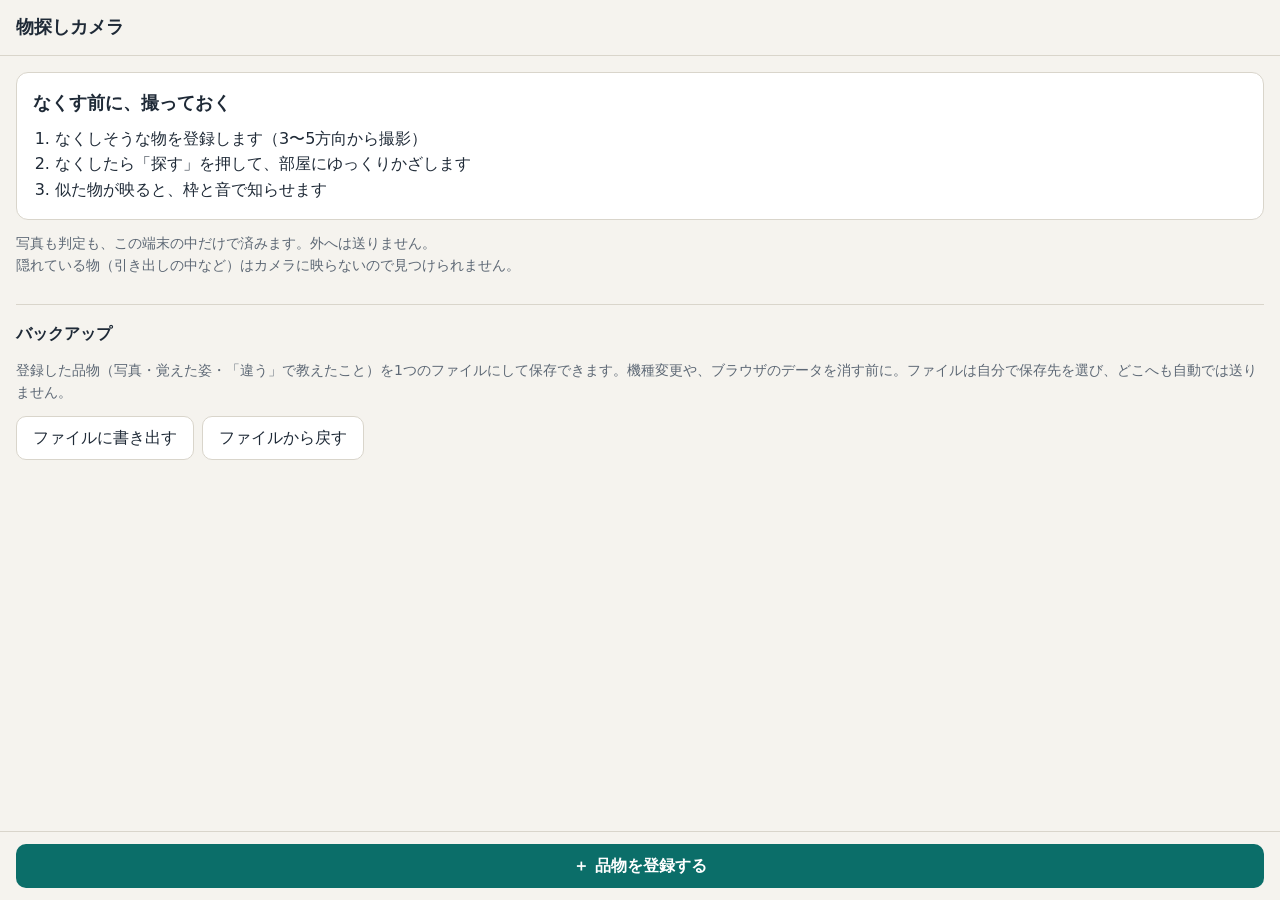
<file: index.html>
<!doctype html>
<html lang="ja">
<head>
<meta charset="utf-8">
<meta name="viewport" content="width=device-width,initial-scale=1,viewport-fit=cover">
<meta http-equiv="Content-Security-Policy" content="default-src 'self'; img-src 'self' blob: data:; media-src 'self' blob: mediastream:; connect-src 'self'; script-src 'self' 'wasm-unsafe-eval'; style-src 'self'; worker-src 'self' blob:; base-uri 'none'; form-action 'none'">
<meta name="theme-color" content="#1f2a37">
<title>物探しカメラ</title>
<!-- アイコンの ?v= は、絵を変えたら上げる（tools/make-icons.mjs が書き出しのときに自動で上げる）。
     アドレスが同じだと、iPhone の Safari やホーム画面のアプリが古いアイコンを使い続けるため -->
<link rel="manifest" href="manifest.webmanifest?v=2026112801">
<link rel="icon" href="favicon.svg?v=2026112801" type="image/svg+xml">
<link rel="icon" href="icons/favicon-32.png?v=2026112801" sizes="32x32" type="image/png">
<link rel="icon" href="icons/favicon-16.png?v=2026112801" sizes="16x16" type="image/png">
<link rel="apple-touch-icon" href="icons/apple-touch-icon.png?v=2026112801">
<link rel="stylesheet" href="style.css">
<script src="js/coi.js"></script>
</head>
<body>

<!-- 持ち物の一覧 -->
<section id="home" class="screen">
  <header class="bar"><h1>物探しカメラ</h1></header>
  <main class="page">
    <ul id="items" class="items"></ul>
    <div id="empty" class="empty" hidden>
      <h2>なくす前に、撮っておく</h2>
      <ol>
        <li>なくしそうな物を登録します（3〜5方向から撮影）</li>
        <li>なくしたら「探す」を押して、部屋にゆっくりかざします</li>
        <li>似た物が映ると、枠と音で知らせます</li>
      </ol>
    </div>
    <p class="note">写真も判定も、この端末の中だけで済みます。外へは送りません。<br>隠れている物（引き出しの中など）はカメラに映らないので見つけられません。</p>
    <section class="backup">
      <h2>バックアップ</h2>
      <p class="note">登録した品物（写真・覚えた姿・「違う」で教えたこと）を1つのファイルにして保存できます。機種変更や、ブラウザのデータを消す前に。ファイルは自分で保存先を選び、どこへも自動では送りません。</p>
      <div class="row">
        <button id="exportBtn" class="secondary" type="button">ファイルに書き出す</button>
        <button id="importBtn" class="secondary" type="button">ファイルから戻す</button>
        <input id="importFile" type="file" accept=".json,application/json" hidden>
      </div>
    </section>
  </main>
  <div class="foot"><button id="addBtn" class="primary wide" type="button">＋ 品物を登録する</button></div>
</section>

<!-- 登録 -->
<section id="register" class="screen" hidden>
  <header class="bar"><button id="regBack" class="plain" type="button" aria-label="戻る">←</button><h1 id="regTitle">品物の登録</h1></header>
  <main class="page">
    <label class="field">名前
      <input id="regName" type="text" maxlength="30" placeholder="例：家の鍵" autocomplete="off">
    </label>
    <div id="regPhotos" class="thumbs"></div>
    <p id="regLearned" class="note" hidden>「覚えた」は、探して「これだ！」を押したときに覚えた姿です（新しい4枚まで）。違う物が写っていたら × で外してください。</p>
    <p id="regHint" class="note">違う向きから3〜5枚撮っておくと、どの向きで転がっていても見つけやすくなります。</p>
    <div class="row">
      <button id="regCamera" class="secondary" type="button">カメラで撮る</button>
      <button id="regPick" class="secondary" type="button">写真を選ぶ</button>
      <input id="regFile" type="file" accept="image/*" hidden>
    </div>
  </main>
  <div class="foot"><button id="regSave" class="primary wide" type="button" disabled>保存する</button></div>
</section>

<!-- 撮影 -->
<section id="shoot" class="screen dark" hidden>
  <video id="shootVideo" class="cam" playsinline muted autoplay></video>
  <div class="camTop"><button id="shootBack" class="ghost" type="button">やめる</button></div>
  <div class="camBottom"><button id="shutter" class="shutter" type="button" aria-label="撮る"></button></div>
</section>

<!-- 枠の調整 -->
<section id="crop" class="screen" hidden>
  <header class="bar"><button id="cropBack" class="plain" type="button" aria-label="戻る">←</button><h1>品物を枠で囲む</h1></header>
  <main class="page cropPage">
    <canvas id="cropCanvas" class="cropCanvas"></canvas>
    <p class="note">枠の角や中をドラッグして、品物がぴったり入るようにします。</p>
  </main>
  <div class="foot"><button id="cropOk" class="primary wide" type="button">この枠で追加</button></div>
</section>

<!-- 探す -->
<section id="search" class="screen dark" hidden>
  <video id="searchVideo" class="cam" playsinline muted autoplay></video>
  <canvas id="stillCanvas" class="cam still" hidden></canvas>
  <canvas id="overlay" class="overlay"></canvas>
  <div class="camTop">
    <button id="searchBack" class="ghost" type="button">やめる</button>
    <div id="searchName" class="searchName"></div>
    <button id="torch" class="ghost" type="button" hidden>ライト</button>
  </div>
  <div class="camBottom panel">
    <div id="status" class="status" role="status" aria-live="polite">準備中…</div>
    <div id="meter" class="meter"><span id="meterBar"></span></div>
    <div class="row between">
      <div class="seg" role="group" aria-label="感度">
        <button type="button" data-sens="low">控えめ</button>
        <button type="button" data-sens="mid" class="on">ふつう</button>
        <button type="button" data-sens="high">敏感</button>
      </div>
      <button id="stillPick" class="ghost" type="button">写真で試す</button>
      <input id="stillFile" type="file" accept="image/*" hidden>
    </div>
  </div>
  <!-- 見つかったとき -->
  <div id="found" class="sheet" hidden>
    <h2>これですか？</h2>
    <canvas id="foundCanvas" class="foundCanvas"></canvas>
    <p id="foundNote" class="note"></p>
    <div class="row">
      <button id="foundNo" class="secondary grow" type="button">違う</button>
      <button id="foundYes" class="primary grow" type="button">これだ！</button>
    </div>
  </div>
</section>

<!-- AI の準備 -->
<div id="loading" class="loading" hidden>
  <div class="loadingBox">
    <div id="loadingText">AI を準備しています…</div>
    <div class="meter"><span id="loadingBar"></span></div>
    <div class="note">初回だけ約36MBを読み込みます。Wi-Fi をおすすめします。</div>
  </div>
</div>
<div id="toast" class="toast" role="alert" hidden></div>

<script type="module" src="js/app.js"></script>
</body>
</html>
</file>
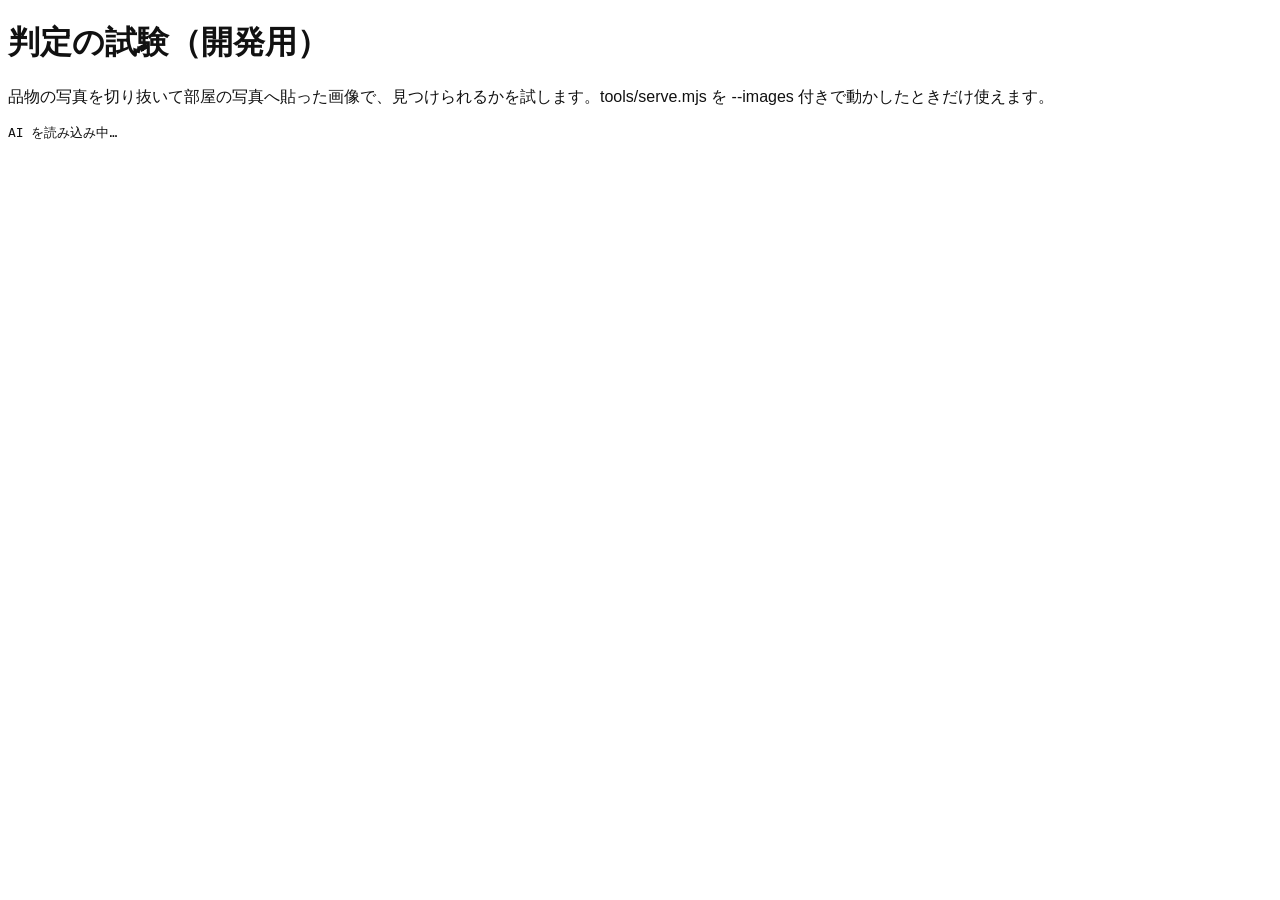
<file: test/bench.html>
<!doctype html>
<html lang="ja">
<head><meta charset="utf-8"><title>物探し 判定の試験</title></head>
<body style="font-family:sans-serif;background:#fff;color:#111">
<h1>判定の試験（開発用）</h1>
<p>品物の写真を切り抜いて部屋の写真へ貼った画像で、見つけられるかを試します。tools/serve.mjs を --images 付きで動かしたときだけ使えます。</p>
<pre id="log">準備中…</pre>
<script type="module" src="./bench.js"></script>
</body>
</html>
</file>
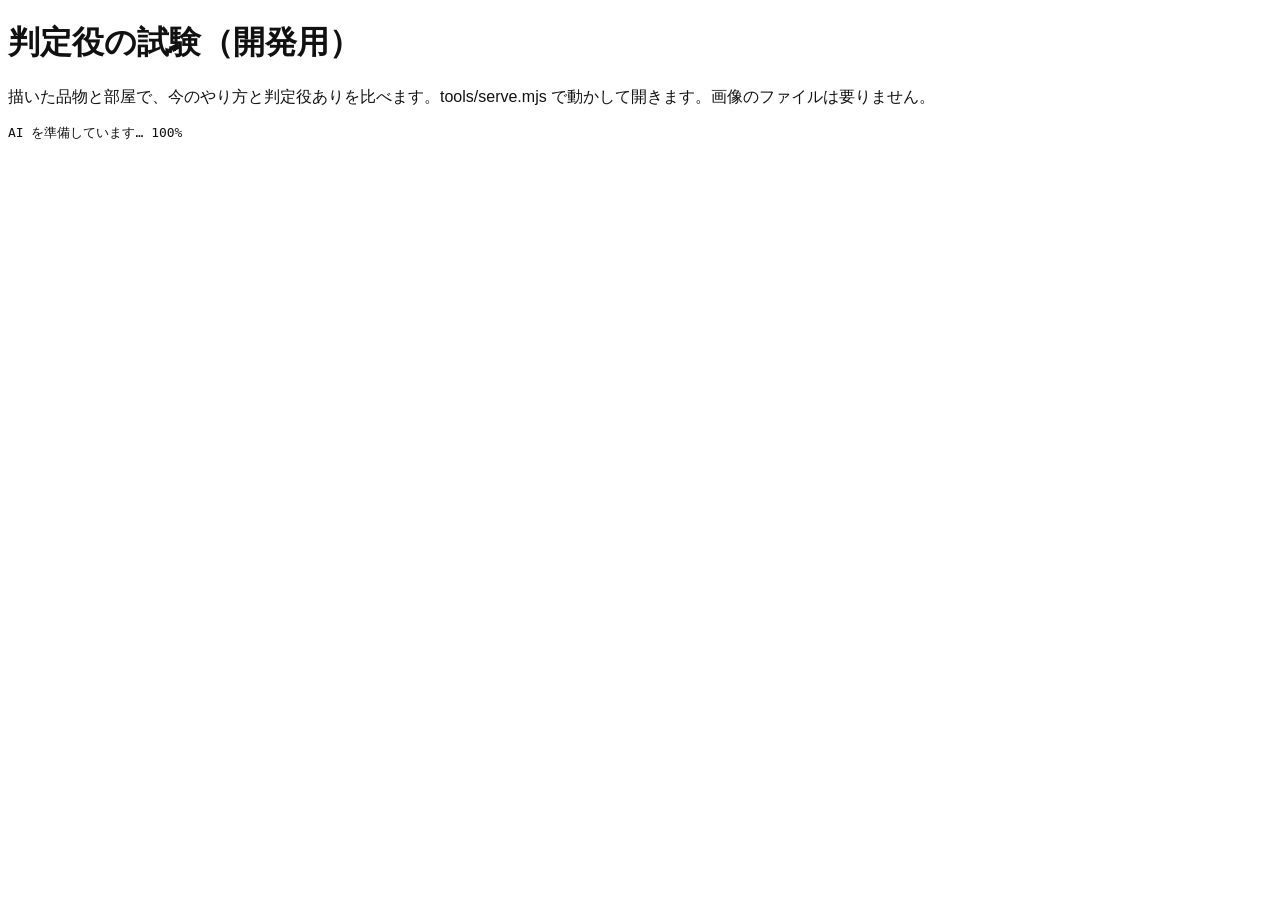
<file: test/head-bench.html>
<!doctype html>
<html lang="ja">
<head><meta charset="utf-8"><title>物探し 判定役の試験</title></head>
<body style="font-family:sans-serif;background:#fff;color:#111">
<h1>判定役の試験（開発用）</h1>
<p>描いた品物と部屋で、今のやり方と判定役ありを比べます。tools/serve.mjs で動かして開きます。画像のファイルは要りません。</p>
<pre id="log">準備中…</pre>
<script type="module" src="./head-bench.js"></script>
</body>
</html>
</file>
<file: style.css>
:root {
  --bg: #f5f3ee;
  --card: #ffffff;
  --ink: #1f2a37;
  --sub: #5d6875;
  --line: #d9d5cb;
  --accent: #0b6e69;
  --accent-ink: #ffffff;
  --warn: #f2b134;
  --ok: #38c172;
  --danger: #b3382c;
}
@media (prefers-color-scheme: dark) {
  :root {
    --bg: #14191f;
    --card: #1e252d;
    --ink: #e8e6e1;
    --sub: #a3acb6;
    --line: #36404b;
    --accent: #3fb8b0;
    --accent-ink: #06211f;
    --danger: #ec7c6f;
  }
}
* { box-sizing: border-box; -webkit-tap-highlight-color: transparent; }
html, body { height: 100%; margin: 0; }
body {
  background: var(--bg);
  color: var(--ink);
  font-family: system-ui, -apple-system, "Hiragino Sans", "Yu Gothic UI", "Noto Sans JP", sans-serif;
  font-size: 16px;
  line-height: 1.6;
}
[hidden] { display: none !important; }
h1 { font-size: 18px; margin: 0; font-weight: 700; }
h2 { font-size: 18px; margin: 0 0 8px; }

.screen { position: fixed; inset: 0; display: flex; flex-direction: column; background: var(--bg); }
.bar {
  display: flex; align-items: center; gap: 8px; min-height: 56px;
  padding: max(env(safe-area-inset-top), 8px) 16px 8px;
  border-bottom: 1px solid var(--line);
}
.page { flex: 1; overflow-y: auto; padding: 16px; }
.foot { padding: 12px 16px max(env(safe-area-inset-bottom), 12px); border-top: 1px solid var(--line); }
.note { color: var(--sub); font-size: 14px; margin: 12px 0; }
.empty { background: var(--card); border: 1px solid var(--line); border-radius: 12px; padding: 16px; }
.empty ol { margin: 0; padding-left: 22px; }

button {
  font: inherit; min-height: 44px; padding: 8px 16px; border-radius: 10px; cursor: pointer;
  border: 1px solid transparent; color: inherit; background: none;
}
button:disabled { opacity: 0.45; cursor: default; }
button:focus-visible, input:focus-visible { outline: 3px solid var(--warn); outline-offset: 2px; }
.primary { background: var(--accent); color: var(--accent-ink); font-weight: 700; }
.secondary { background: var(--card); border-color: var(--line); color: var(--ink); }
.danger { color: var(--danger); }
.plain { font-size: 22px; padding: 4px 10px; min-width: 44px; }
.wide { width: 100%; }
.grow { flex: 1; }
.row { display: flex; gap: 8px; align-items: center; flex-wrap: wrap; }
.row.between { justify-content: space-between; }

.field { display: block; font-weight: 700; margin-bottom: 16px; }
.field input {
  display: block; width: 100%; margin-top: 6px; padding: 10px 12px; font: inherit; font-weight: 400;
  color: var(--ink); background: var(--card); border: 1px solid var(--line); border-radius: 10px;
}

.items { list-style: none; margin: 0; padding: 0; display: grid; gap: 10px; }
.item {
  display: flex; align-items: center; gap: 12px; background: var(--card);
  border: 1px solid var(--line); border-radius: 12px; padding: 10px;
}
.item img { width: 64px; height: 64px; object-fit: cover; border-radius: 8px; flex: none; background: var(--line); }
.itemBody { flex: 1; min-width: 0; }
.itemName { font-weight: 700; overflow-wrap: anywhere; }
.itemSub { color: var(--sub); font-size: 13px; }
.item img { cursor: pointer; }
.link { background: none; border: 0; padding: 4px 0; min-height: 32px; color: var(--accent); font-size: 14px; text-decoration: underline; text-underline-offset: 3px; }
.itemActions { display: flex; gap: 4px; flex: none; align-items: center; }

.thumbs { display: flex; gap: 8px; flex-wrap: wrap; }
.thumb { position: relative; width: 84px; height: 84px; }
.thumb img { width: 100%; height: 100%; object-fit: cover; border-radius: 8px; display: block; }
.thumb.learned img { outline: 3px solid var(--accent); outline-offset: -3px; }
.thumb .tag {
  position: absolute; left: 4px; bottom: 4px; background: var(--accent); color: var(--accent-ink);
  font-size: 11px; font-weight: 700; padding: 1px 6px; border-radius: 6px;
}
.thumb button {
  position: absolute; top: -6px; right: -6px; min-height: 28px; width: 28px; padding: 0;
  background: var(--ink); color: var(--bg); border-radius: 50%; line-height: 1;
}

.backup { margin-top: 28px; padding-top: 16px; border-top: 1px solid var(--line); }
.backup h2 { font-size: 16px; margin: 0 0 4px; }

.cropPage { display: flex; flex-direction: column; align-items: center; }
.cropCanvas { max-width: 100%; touch-action: none; border-radius: 8px; }

.dark { background: #000; color: #fff; }
.cam { position: absolute; inset: 0; width: 100%; height: 100%; object-fit: cover; background: #000; }
.still { object-fit: contain; }
.overlay { position: absolute; inset: 0; width: 100%; height: 100%; pointer-events: none; }
.camTop {
  position: absolute; top: 0; left: 0; right: 0; display: flex; align-items: center; gap: 8px;
  padding: max(env(safe-area-inset-top), 10px) 12px 10px; background: linear-gradient(rgba(0,0,0,.65), rgba(0,0,0,0));
}
.searchName { flex: 1; text-align: center; font-weight: 700; overflow: hidden; text-overflow: ellipsis; white-space: nowrap; }
.camBottom {
  position: absolute; left: 0; right: 0; bottom: 0; display: flex; justify-content: center;
  padding: 16px 16px max(env(safe-area-inset-bottom), 16px);
}
.panel { display: block; background: linear-gradient(rgba(0,0,0,0), rgba(0,0,0,.8) 25%); padding-top: 36px; }
.ghost { background: rgba(0,0,0,.45); color: #fff; border-color: rgba(255,255,255,.4); }
.shutter { width: 72px; height: 72px; border-radius: 50%; background: #fff; border: 5px solid rgba(255,255,255,.45); background-clip: padding-box; }
.status { font-weight: 700; font-size: 17px; margin-bottom: 8px; min-height: 27px; }
.meter { height: 6px; background: rgba(128,128,128,.35); border-radius: 3px; overflow: hidden; margin: 8px 0; }
.meter span { display: block; height: 100%; width: 0; background: var(--warn); transition: width .25s; }
#loadingBar { background: var(--accent); }
.seg { display: inline-flex; border: 1px solid rgba(255,255,255,.4); border-radius: 10px; overflow: hidden; }
.seg button { border-radius: 0; color: #fff; padding: 6px 12px; background: rgba(0,0,0,.45); }
.seg button.on { background: #fff; color: #111; font-weight: 700; }

.sheet {
  position: absolute; left: 0; right: 0; bottom: 0; background: var(--bg); color: var(--ink);
  border-radius: 16px 16px 0 0; padding: 16px 16px max(env(safe-area-inset-bottom), 16px);
  max-height: 80%; overflow-y: auto; box-shadow: 0 -6px 24px rgba(0,0,0,.5);
}
.foundCanvas { display: block; width: 100%; max-height: 46vh; object-fit: contain; border-radius: 8px; background: #000; }

.loading {
  position: fixed; inset: 0; z-index: 20; display: flex; align-items: center; justify-content: center;
  background: rgba(0,0,0,.6); padding: 16px;
}
.loadingBox { background: var(--bg); color: var(--ink); border-radius: 14px; padding: 18px; width: 100%; max-width: 360px; }
.toast {
  position: fixed; left: 16px; right: 16px; bottom: 96px; z-index: 30; background: var(--ink); color: var(--bg);
  padding: 12px 14px; border-radius: 10px; text-align: center;
}
@media (prefers-reduced-motion: reduce) { .meter span { transition: none; } }
</file>
